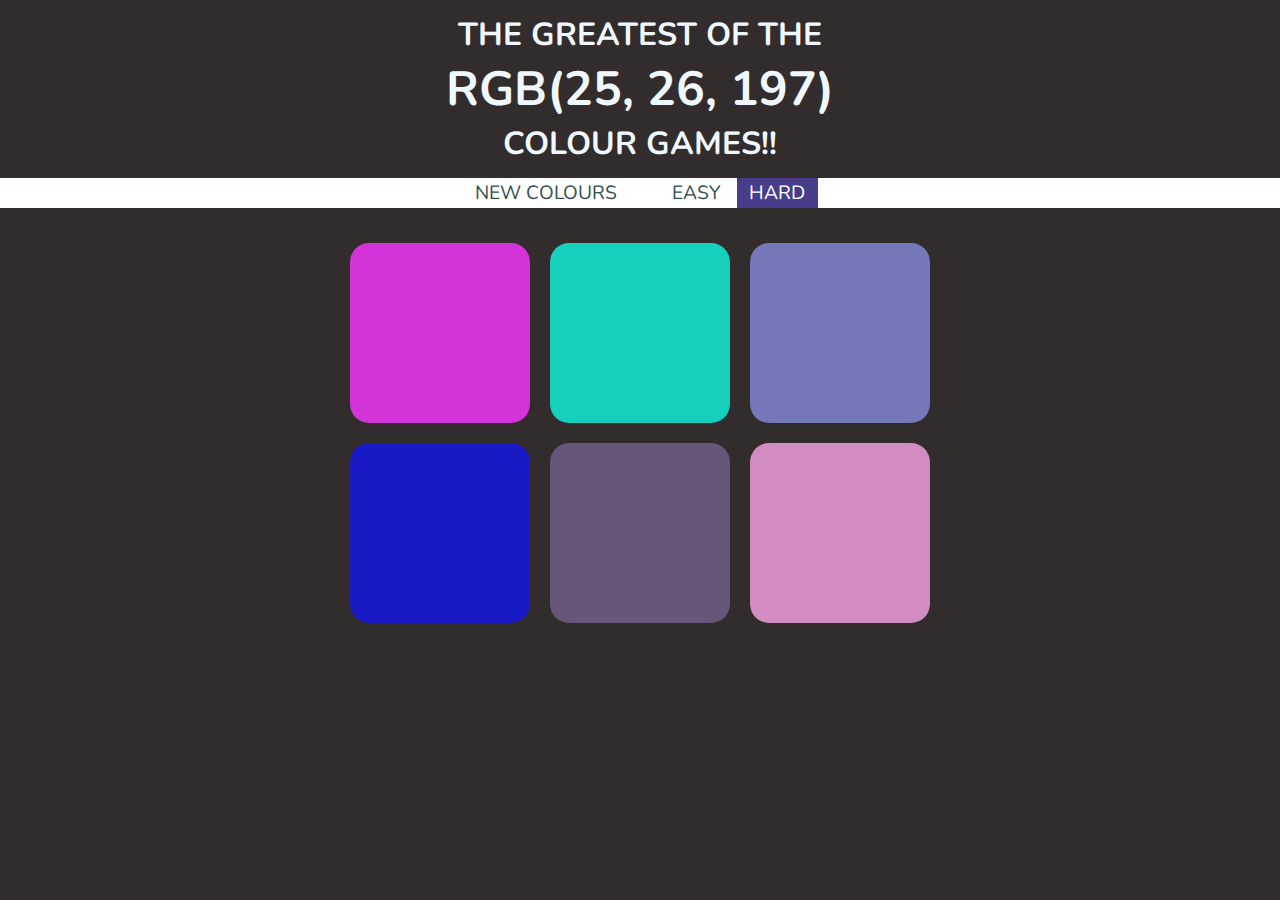
<file: index.html>
<!DOCTYPE html>
<html>
<head>
    <meta charset="utf-8" />
    <meta http-equiv="X-UA-Compatible" content="IE=edge">
    <title>Colour Game!</title>
    <meta name="viewport" content="width=device-width, initial-scale=1">
    <link href="https://fonts.googleapis.com/css?family=Nunito" rel="stylesheet">
    <link rel="stylesheet" type="text/css" media="screen" href="style.css" />
    
</head>
<body>
    <h1>The Greatest of the <br /><span id="colourDisplay">RGB<br /></span>Colour Games!!</h1>

    <div id="stripe">
        <button id="resetButton">New Colours</button>
        <span id="pickedMessage"></span>
        <button class="mode">Easy</button>
        <button class="selected mode">Hard</button>
    </div>

    <div class="container">
        <div class="colourSquare"></div>
        <div class="colourSquare"></div>
        <div class="colourSquare"></div>
        <div class="colourSquare"></div>
        <div class="colourSquare"></div>
        <div class="colourSquare"></div>  
    </div>


<script src="style.js"></script>    
</body>
</html>
</file>
<file: style.css>
body {
    background-color: #322c2c;
    width: 100vw;
    margin: 0;
    font-family: 'Nunito', sans-serif;
    text-transform: uppercase;
}

h1 {
    display: flex;
    flex-direction: column;
    align-items: center;
    background-color: darkslateblue;
    margin: 0;
    padding: 1% 0;
    color: aliceblue;
}

#colourDisplay {
    font-size: 1.5em;
}

#pickedMessage {
    font-family: 'Nunito', sans-serif;
    border: none;
    height: 100%;
    padding: 0 1%;
    margin: 0;
    background-color: white;
    text-transform: uppercase;
    color: darkslategray;
    font-size: 1.2em;
}

.container {
    max-width: 600px;
    margin: 2% auto;
}

.colourSquare {
    width: 30%;
    padding-bottom: 30%;
    float: left;
    margin: 1.66%;
    border-radius: 1.2em;
    transition: all 1s linear;
}


#stripe {
    background-color: white;
    height: 30px;
    text-align: center;
}

.selected {
    background-color: darkslateblue;
    color: white;
}

button {
    font-family: 'Nunito', sans-serif;
    border: none;
    height: 100%;
    padding: 0 1%;
    margin: 0;
    background-color: white;
    text-transform: uppercase;
    color: darkslategray;
    font-size: 1.2em;
    outline: none;
}

#resetButton:hover {
    background-color: darkslateblue;
    color: white;
}

#hardBtn {
    color: white;
}
</file>
